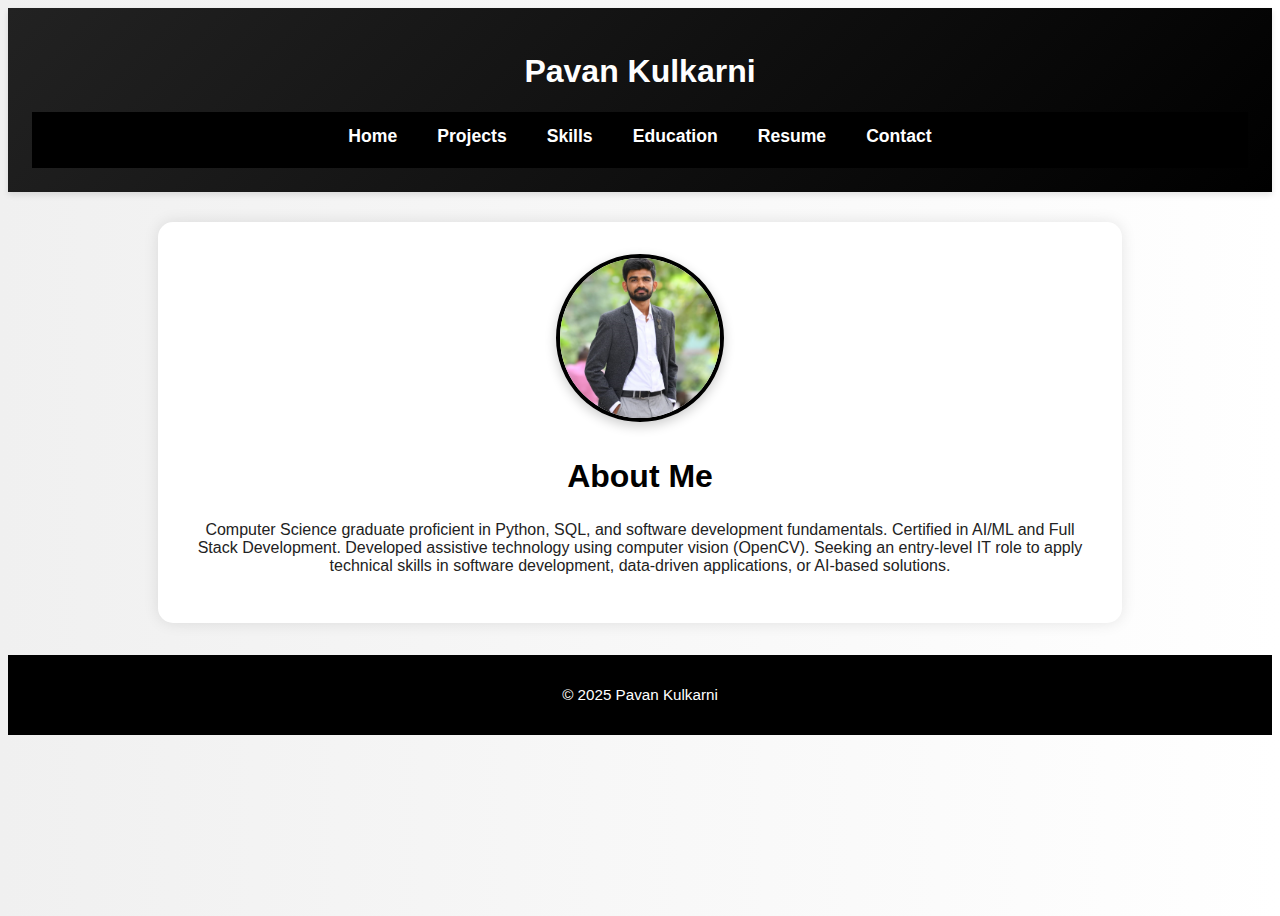
<file: index.html>
<!DOCTYPE html>
<html lang="en">
<head>
  <meta charset="UTF-8" />
  <meta name="viewport" content="width=device-width, initial-scale=1.0" />
  <title>Pavan Kulkarni | Home</title>
  <link rel="stylesheet" href="style.css" />
</head>
<body>
  <header>
    <h1>Pavan Kulkarni</h1>
    <nav>
      <ul>
        <li><a href="index.html">Home</a></li>
        <li><a href="projects.html">Projects</a></li>
        <li><a href="skills.html">Skills</a></li>
        <li><a href="education.html">Education</a></li>
        <li><a href="resume.html">Resume</a></li>
        <li><a href="contact.html">Contact</a></li>
      </ul>
    </nav>
  </header>

  <main>
    <img src="profile.png.png" alt="Pavan Kulkarni" class="profile" />

    <h2>About Me</h2>
    <p>
     Computer Science graduate proficient in Python, SQL, and software development fundamentals. Certified in AI/ML and Full 
     Stack Development. Developed assistive technology using computer vision (OpenCV). Seeking an entry-level IT role to 
     apply technical skills in software development, data-driven applications, or AI-based solutions. 
    </p>
  </main>

  <footer>
    <p>&copy; 2025 Pavan Kulkarni</p>
  </footer>
</body>
</html>
</file>
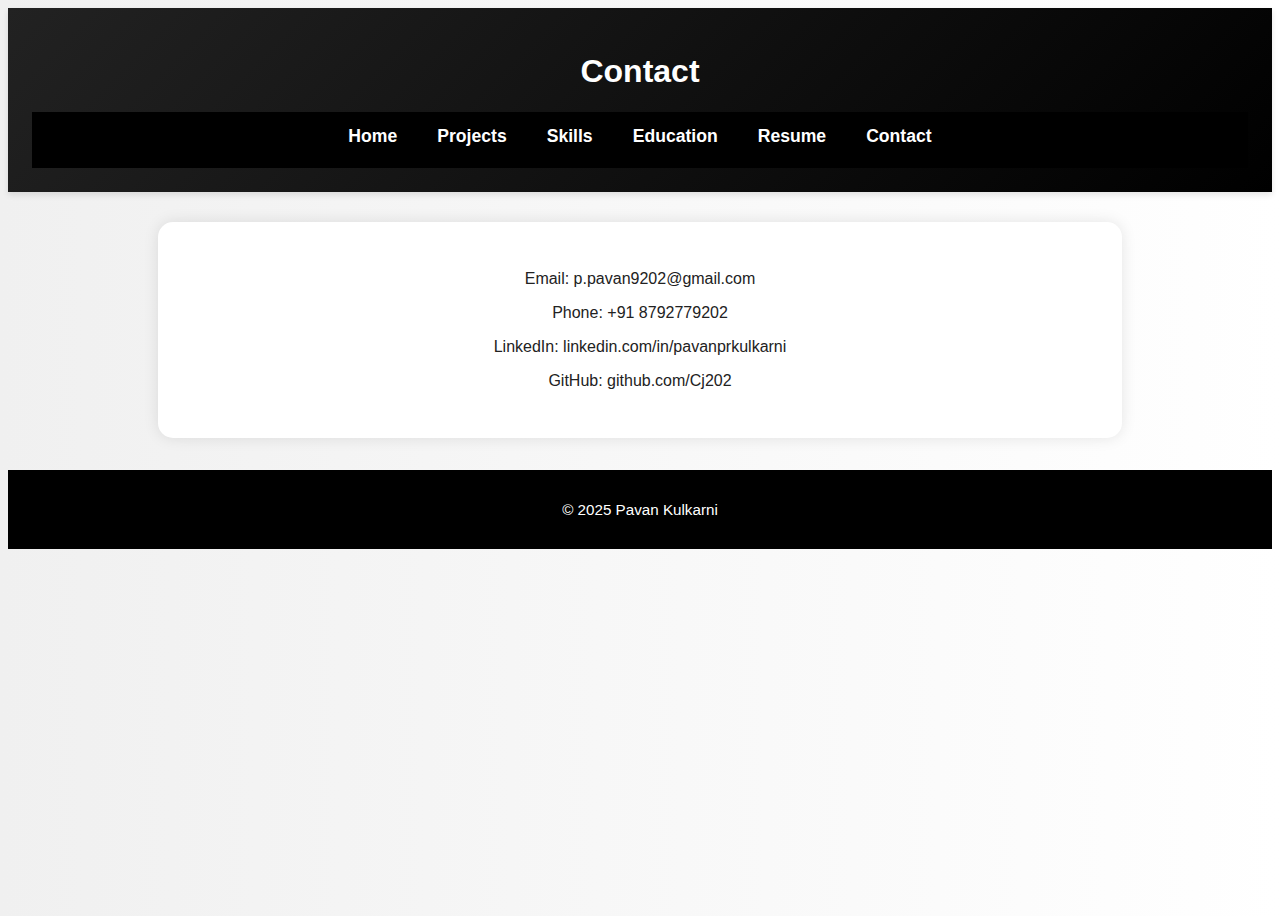
<file: contact.html>
<!DOCTYPE html>
<html lang="en">
<head>
  <meta charset="UTF-8" />
  <meta name="viewport" content="width=device-width, initial-scale=1.0" />
  <title>Contact | Pavan Kulkarni</title>
  <link rel="stylesheet" href="style.css" />
</head>
<body>
  <header>
    <h1>Contact</h1>
    <nav>
      <ul>
        <li><a href="index.html">Home</a></li>
        <li><a href="projects.html">Projects</a></li>
        <li><a href="skills.html">Skills</a></li>
        <li><a href="education.html">Education</a></li>
        <li><a href="resume.html">Resume</a></li>
        <li><a href="contact.html">Contact</a></li>
      </ul>
    </nav>
  </header>

  <main>
    <p>Email: <a href="mailto:p.pavan9202@gmail.com">p.pavan9202@gmail.com</a></p>
    <p>Phone: +91 8792779202</p>
    <p>LinkedIn: <a href="https://linkedin.com/in/pavanprkulkarni" target="_blank">linkedin.com/in/pavanprkulkarni</a></p>
    <p>GitHub: <a href="https://github.com/Cj202" target="_blank">github.com/Cj202</a></p>
  </main>

  <footer>
    <p>&copy; 2025 Pavan Kulkarni</p>
  </footer>
</body>
</html>
</file>
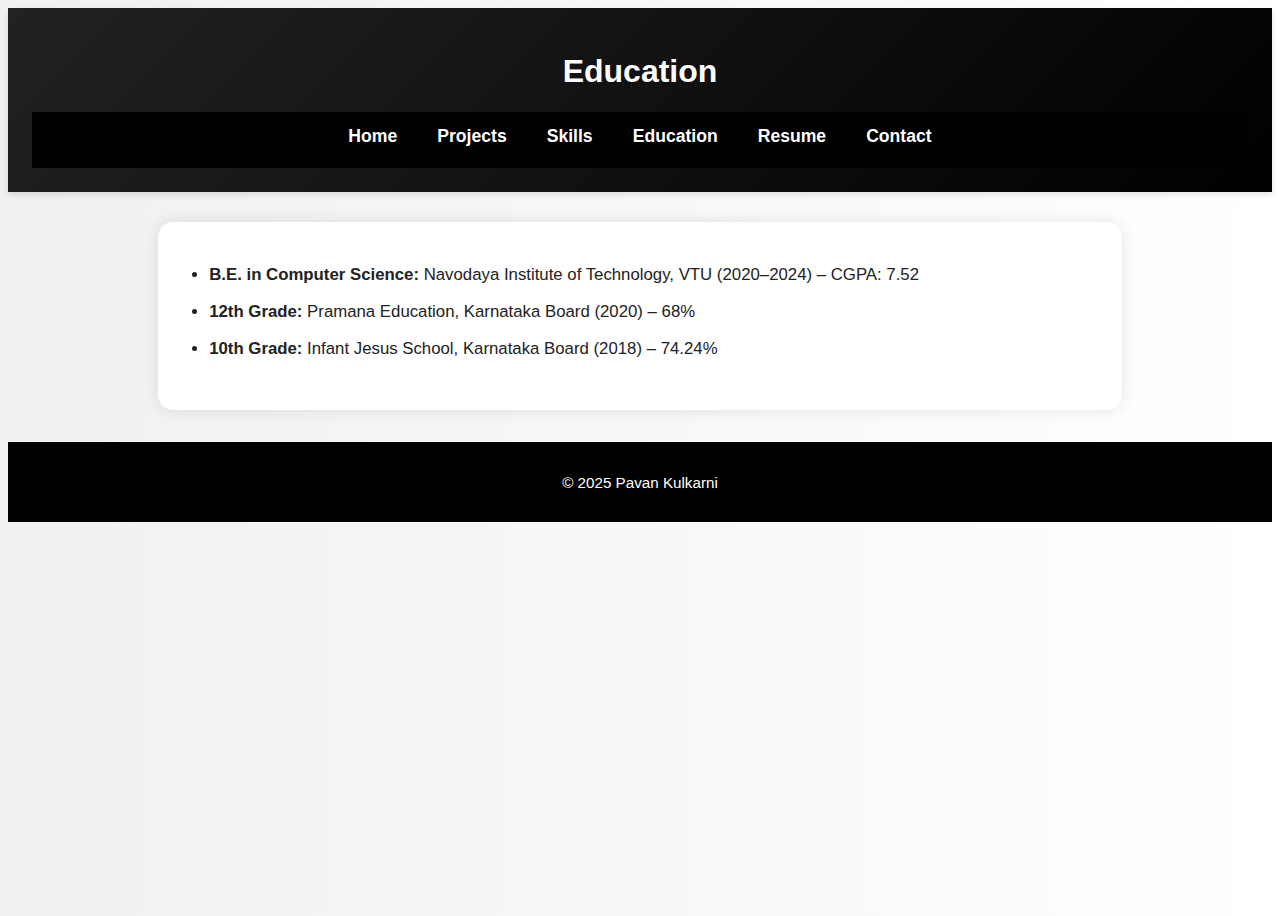
<file: education.html>
<!DOCTYPE html>
<html lang="en">
<head>
  <meta charset="UTF-8" />
  <meta name="viewport" content="width=device-width, initial-scale=1.0" />
  <title>Education | Pavan Kulkarni</title>
  <link rel="stylesheet" href="style.css" />
</head>
<body>
  <header>
    <h1>Education</h1>
    <nav>
      <ul>
        <li><a href="index.html">Home</a></li>
        <li><a href="projects.html">Projects</a></li>
        <li><a href="skills.html">Skills</a></li>
        <li><a href="education.html">Education</a></li>
        <li><a href="resume.html">Resume</a></li>
        <li><a href="contact.html">Contact</a></li>
      </ul>
    </nav>
  </header>

  <main>
    <ul>
      <li><strong>B.E. in Computer Science:</strong> Navodaya Institute of Technology, VTU (2020–2024) – CGPA: 7.52</li>
      <li><strong>12th Grade:</strong> Pramana Education, Karnataka Board (2020) – 68%</li>
      <li><strong>10th Grade:</strong> Infant Jesus School, Karnataka Board (2018) – 74.24%</li>
    </ul>
  </main>

  <footer>
    <p>&copy; 2025 Pavan Kulkarni</p>
  </footer>
</body>
</html>
</file>
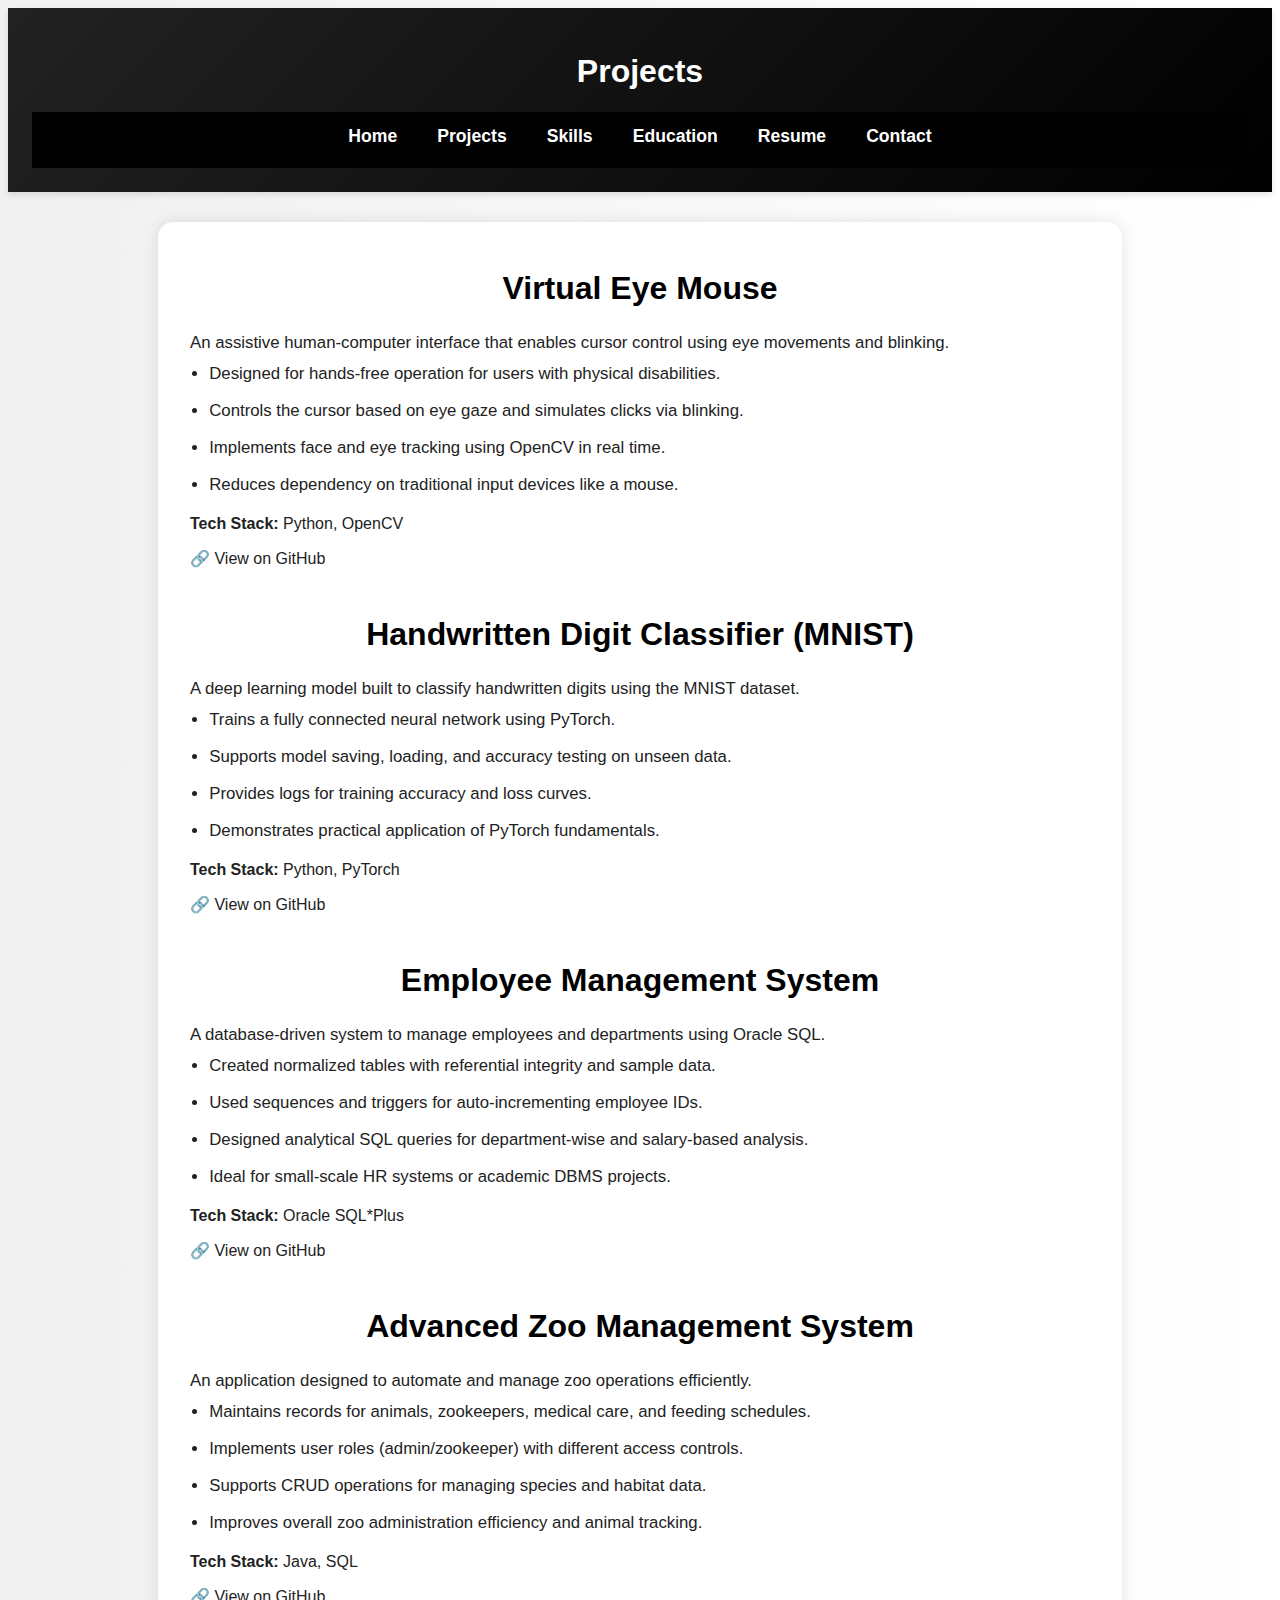
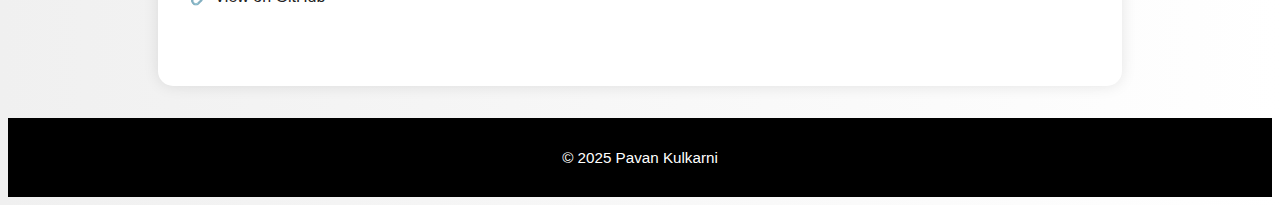
<file: projects.html>
<!DOCTYPE html>
<html lang="en">
<head>
  <meta charset="UTF-8" />
  <meta name="viewport" content="width=device-width, initial-scale=1.0" />
  <title>Projects | Pavan Kulkarni</title>
  <link rel="stylesheet" href="style.css" />
</head>
<body>
  <header>
    <h1>Projects</h1>
    <nav>
      <ul>
        <li><a href="index.html">Home</a></li>
        <li><a href="projects.html">Projects</a></li>
        <li><a href="skills.html">Skills</a></li>
        <li><a href="education.html">Education</a></li>
        <li><a href="resume.html">Resume</a></li>
        <li><a href="contact.html">Contact</a></li>
      </ul>
    </nav>
  </header>

  <main>

  <!-- Virtual Eye Mouse -->
  <section style="animation: fadeIn 0.8s ease; text-align: left;">
    <h2>Virtual Eye Mouse</h2>
    <p class="project-intro">
      An assistive human-computer interface that enables cursor control using eye movements and blinking.
    </p>
    <ul>
      <li>Designed for hands-free operation for users with physical disabilities.</li>
      <li>Controls the cursor based on eye gaze and simulates clicks via blinking.</li>
      <li>Implements face and eye tracking using OpenCV in real time.</li>
      <li>Reduces dependency on traditional input devices like a mouse.</li>
    </ul>
    <p><strong>Tech Stack:</strong> Python, OpenCV</p>
    <a href="https://github.com/Cj202/Virtual-Eye-Mouse" target="_blank">🔗 View on GitHub</a>
  </section>

  <!-- Handwritten Digit Classifier -->
  <section style="animation: fadeIn 0.8s ease; text-align: left;">
    <h2>Handwritten Digit Classifier (MNIST)</h2>
    <p class="project-intro">
      A deep learning model built to classify handwritten digits using the MNIST dataset.
    </p>
    <ul>
      <li>Trains a fully connected neural network using PyTorch.</li>
      <li>Supports model saving, loading, and accuracy testing on unseen data.</li>
      <li>Provides logs for training accuracy and loss curves.</li>
      <li>Demonstrates practical application of PyTorch fundamentals.</li>
    </ul>
    <p><strong>Tech Stack:</strong> Python, PyTorch</p>
    <a href="https://github.com/Cj202/Handwritten-Digit-Classifier-with-PyTorch" target="_blank">🔗 View on GitHub</a>
  </section>

  <!-- Employee Management System -->
  <section style="animation: fadeIn 0.8s ease; text-align: left;">
    <h2>Employee Management System</h2>
    <p class="project-intro">
      A database-driven system to manage employees and departments using Oracle SQL.
    </p>
    <ul>
      <li>Created normalized tables with referential integrity and sample data.</li>
      <li>Used sequences and triggers for auto-incrementing employee IDs.</li>
      <li>Designed analytical SQL queries for department-wise and salary-based analysis.</li>
      <li>Ideal for small-scale HR systems or academic DBMS projects.</li>
    </ul>
    <p><strong>Tech Stack:</strong> Oracle SQL*Plus</p>
    <a href="https://github.com/Cj202/Employee-Management-System" target="_blank">🔗 View on GitHub</a>
  </section>

  <!-- Advanced Zoo Management System -->
  <section style="animation: fadeIn 0.8s ease; text-align: left;">
    <h2>Advanced Zoo Management System</h2>
    <p class="project-intro">
      An application designed to automate and manage zoo operations efficiently.
    </p>
    <ul>
      <li>Maintains records for animals, zookeepers, medical care, and feeding schedules.</li>
      <li>Implements user roles (admin/zookeeper) with different access controls.</li>
      <li>Supports CRUD operations for managing species and habitat data.</li>
      <li>Improves overall zoo administration efficiency and animal tracking.</li>
    </ul>
    <p><strong>Tech Stack:</strong> Java, SQL</p>
    <a href="https://github.com/Cj202/Advanced-zoo-management" target="_blank">🔗 View on GitHub</a>
  </section>

</main>


  <footer>
    <p>&copy; 2025 Pavan Kulkarni</p>
  </footer>
</body>
</html>
</file>
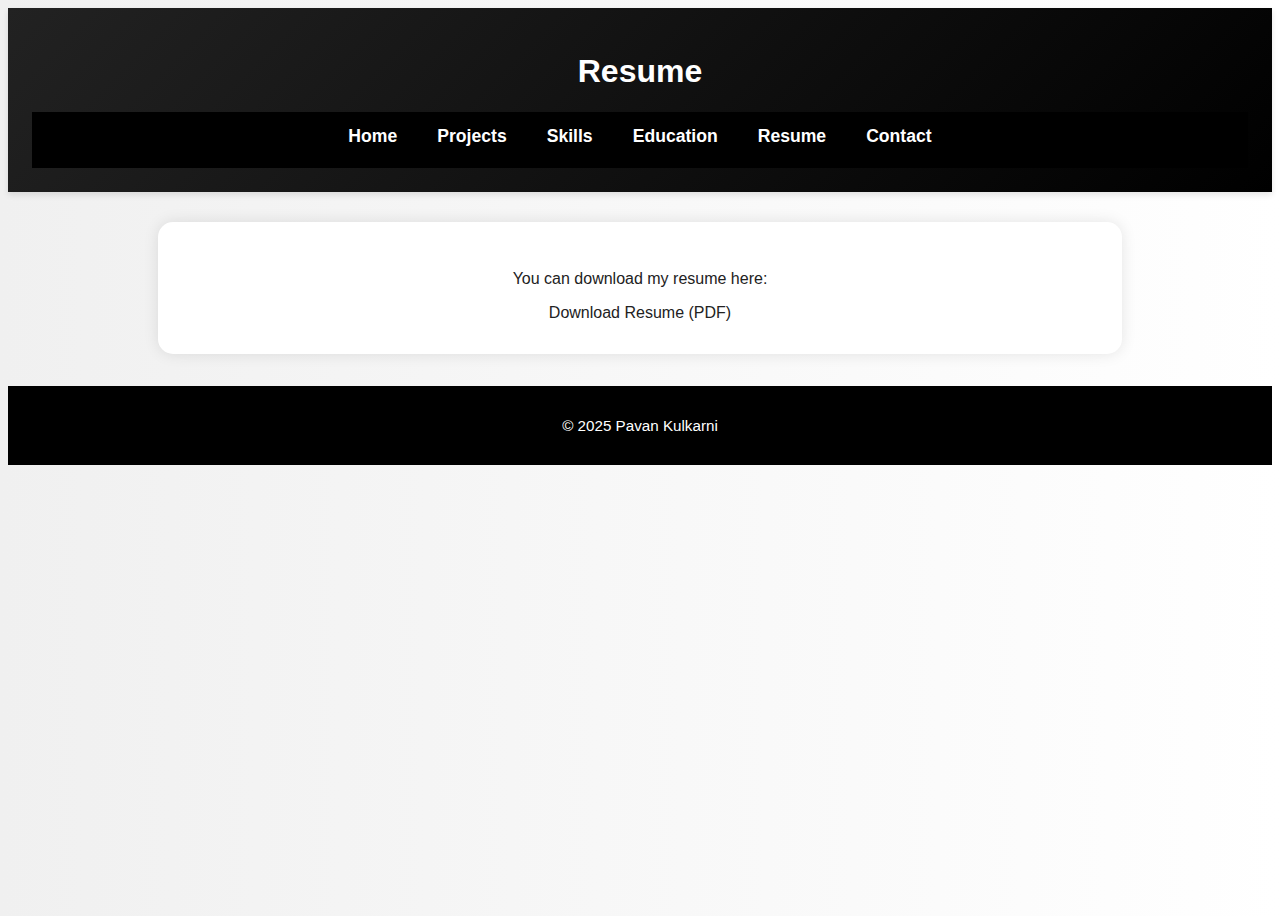
<file: resume.html>
<!DOCTYPE html>
<html lang="en">
<head>
  <meta charset="UTF-8" />
  <meta name="viewport" content="width=device-width, initial-scale=1.0" />
  <title>Resume | Pavan Kulkarni</title>
  <link rel="stylesheet" href="style.css" />
</head>
<body>
  <header>
    <h1>Resume</h1>
    <nav>
      <ul>
        <li><a href="index.html">Home</a></li>
        <li><a href="projects.html">Projects</a></li>
        <li><a href="skills.html">Skills</a></li>
        <li><a href="education.html">Education</a></li>
        <li><a href="resume.html">Resume</a></li>
        <li><a href="contact.html">Contact</a></li>
      </ul>
    </nav>
  </header>

  <main>
    <p>You can download my resume here:</p>
    <a href="Pavan Kulkarni resume.pdf" download>Download Resume (PDF)</a>
  </main>

  <footer>
    <p>&copy; 2025 Pavan Kulkarni</p>
  </footer>
</body>
</html>
</file>
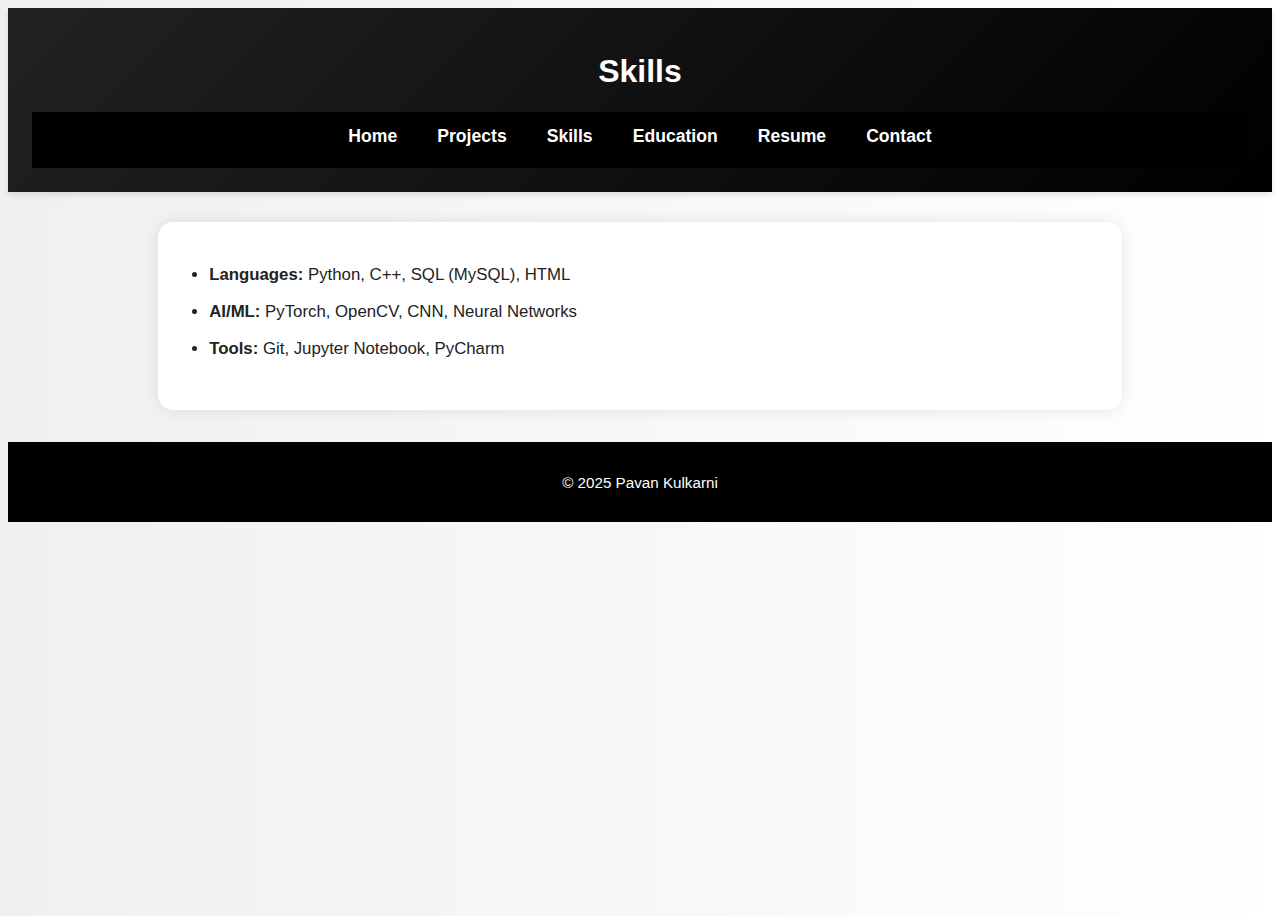
<file: skills.html>
<!DOCTYPE html>
<html lang="en">
<head>
  <meta charset="UTF-8" />
  <meta name="viewport" content="width=device-width, initial-scale=1.0" />
  <title>Skills | Pavan Kulkarni</title>
  <link rel="stylesheet" href="style.css" />
</head>
<body>
  <header>
    <h1>Skills</h1>
    <nav>
      <ul>
        <li><a href="index.html">Home</a></li>
        <li><a href="projects.html">Projects</a></li>
        <li><a href="skills.html">Skills</a></li>
        <li><a href="education.html">Education</a></li>
        <li><a href="resume.html">Resume</a></li>
        <li><a href="contact.html">Contact</a></li>
      </ul>
    </nav>
  </header>

  <main>
    <ul>
      <li><strong>Languages:</strong> Python, C++, SQL (MySQL), HTML</li>
      <li><strong>AI/ML:</strong> PyTorch, OpenCV, CNN, Neural Networks</li>
      <li><strong>Tools:</strong> Git, Jupyter Notebook, PyCharm</li>
    </ul>
  </main>

  <footer>
    <p>&copy; 2025 Pavan Kulkarni</p>
  </footer>
</body>
</html>
</file>
<file: style.css>
body {
  font-family: 'Segoe UI', sans-serif;
  background: linear-gradient(to right, #f0f0f0, #ffffff);
  color: #222;
  transition: background 0.3s ease, color 0.3s ease;
  min-height: 100vh;
}

header {
  background: linear-gradient(135deg, #222, #000);
  color: white;
  padding: 1.5rem;
  text-align: center;
  position: relative;
  box-shadow: 0 3px 6px rgba(0,0,0,0.1);
}

#theme-toggle {
  position: absolute;
  top: 20px;
  right: 20px;
  background: none;
  border: none;
  font-size: 1.4rem;
  cursor: pointer;
  color: #ffcc00;
}

nav ul {
  list-style: none;
  padding: 0;
  display: flex;
  justify-content: center;
  background-color: #000;
  flex-wrap: wrap;
  margin: 0;
}

nav ul li {
  margin: 10px 20px;
}

nav ul li a {
  color: white;
  text-decoration: none;
  font-weight: bold;
  font-size: 1.1rem;
  position: relative;
}

nav ul li a::after {
  content: '';
  display: block;
  width: 0;
  height: 2px;
  background: #ffcc00;
  transition: width 0.3s ease-in-out;
  margin-top: 5px;
}

nav ul li a:hover::after {
  width: 100%;
}

main {
  padding: 2rem;
  max-width: 900px;
  margin: 30px auto;
  background: #fff;
  border-radius: 15px;
  box-shadow: 0 0 15px rgba(0,0,0,0.1);
  animation: fadeIn 1s ease;
  text-align: center;
}

section {
  margin-bottom: 3rem;
}

.profile {
  width: 160px;
  height: 160px;
  object-fit: cover;
  border-radius: 50%;
  border: 4px solid #000;
  margin-bottom: 1rem;
  box-shadow: 0 4px 12px rgba(0,0,0,0.2);
  animation: bounceIn 1s ease;
}

h2 {
  margin-top: 1rem;
  font-size: 2rem;
  color: #000;
  text-align: center;
}

.project-intro {
  font-weight: 500;
  margin-bottom: 0.5rem;
  font-size: 1.05rem;
  text-align: left;
}

ul {
  margin-top: 0.5rem;
  margin-bottom: 1rem;
  padding-left: 1.2rem;
  text-align: left;
}

ul li {
  margin-bottom: 10px;
  font-size: 1.05rem;
  line-height: 1.6;
}

a {
  text-decoration: none;
  font-weight: 500;
  color: #222;
}

a:hover {
  color: #ff9900;
}

footer {
  text-align: center;
  padding: 1rem;
  background-color: #000;
  color: white;
  font-size: 0.95rem;
  margin-top: 2rem;
}

/* Animations */
@keyframes fadeIn {
  from { opacity: 0; transform: translateY(20px); }
  to { opacity: 1; transform: translateY(0); }
}

@keyframes bounceIn {
  0% { transform: scale(0.5); opacity: 0; }
  50% { transform: scale(1.1); opacity: 0.5; }
  100% { transform: scale(1); opacity: 1; }
}

/* Dark Mode */
.dark {
  background: #121212;
  color: #eee;
}

.dark main {
  background: #1e1e1e;
  box-shadow: 0 0 15px rgba(255,255,255,0.05);
}

.dark header,
.dark nav ul,
.dark footer {
  background-color: #1a1a1a;
}

.dark nav ul li a {
  color: #ccc;
}

.dark nav ul li a:hover::after {
  background: #ffcc00;
}

.dark #theme-toggle {
  color: #ffcc00;
}
</file>
